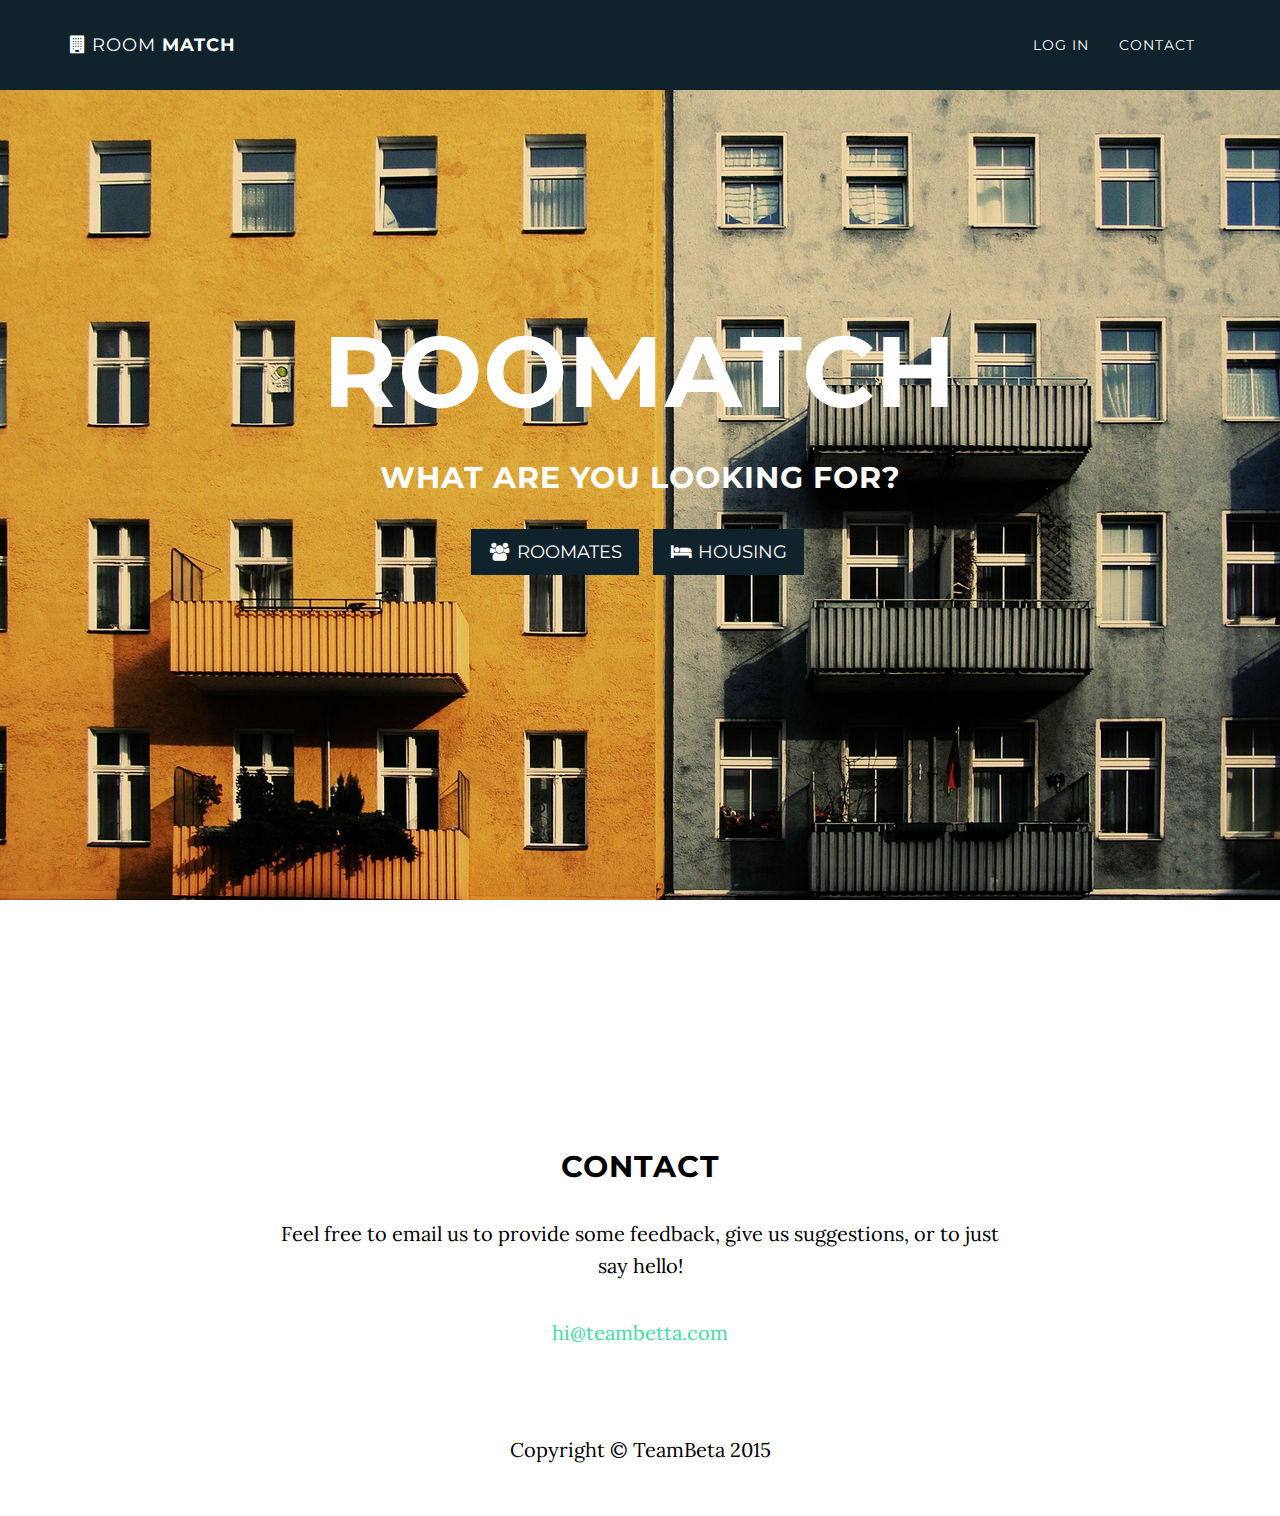
<file: roommatch/index.html>
<!DOCTYPE html>
<html lang="en">

<head>

    <meta charset="utf-8">
    <meta http-equiv="X-UA-Compatible" content="IE=edge">
    <meta name="viewport" content="width=device-width, initial-scale=1">
    <meta name="description" content="Roommatch prototype">
    <meta name="author" content="Team Beta">

    <title>Roommatch</title>

    <!-- Bootstrap Core CSS -->
    <link href="css/bootstrap.min.css" rel="stylesheet">

    <!-- Custom CSS -->
    <link href="css/grayscale.css" rel="stylesheet">

    <!-- Custom Fonts -->
<!--    <link href="font-awesome/css/font-awesome.min.css" rel="stylesheet" type="text/css">-->
    <link rel="stylesheet" href="//maxcdn.bootstrapcdn.com/font-awesome/4.3.0/css/font-awesome.min.css">
    <link href="http://fonts.googleapis.com/css?family=Lora:400,700,400italic,700italic" rel="stylesheet" type="text/css">
    <link href="http://fonts.googleapis.com/css?family=Montserrat:400,700" rel="stylesheet" type="text/css">

    <!-- HTML5 Shim and Respond.js IE8 support of HTML5 elements and media queries -->
    <!-- WARNING: Respond.js doesn't work if you view the page via file:// -->
    <!--[if lt IE 9]>
        <script src="https://oss.maxcdn.com/libs/html5shiv/3.7.0/html5shiv.js"></script>
        <script src="https://oss.maxcdn.com/libs/respond.js/1.4.2/respond.min.js"></script>
    <![endif]-->

</head>

<body id="page-top" data-spy="scroll" data-target=".navbar-fixed-top">

    <!-- Navigation -->
    <nav class="navbar navbar-custom navbar-fixed-top" role="navigation">
        <div class="container">
            <div class="navbar-header">
                <button type="button" class="navbar-toggle" data-toggle="collapse" data-target=".navbar-main-collapse">
                    <i class="fa fa-bars"></i>
                </button>
                <a class="navbar-brand page-scroll" href="#page-top">
                    <i class="fa fa-building"></i>  <span class="light">Room</span  > match
                </a>
            </div>

            <!-- Collect the nav links, forms, and other content for toggling -->
            <div class="collapse navbar-collapse navbar-right navbar-main-collapse">
                <ul class="nav navbar-nav">
                    <!-- Hidden li included to remove active class from about link when scrolled up past about section -->
                    <li class="hidden">
                        <a href="#page-top"></a>
                    </li>
                    <li>
                        <a class="page-scroll" href="#">Log in</a>
                    </li>
                    <li>
                        <a class="page-scroll active" href="#contact">Contact</a>
                    </li>
                </ul>
            </div>
            <!-- /.navbar-collapse -->
        </div>
        <!-- /.container -->
    </nav>

    <!-- Intro Header -->
    <header class="intro">
        <div class="intro-body">
            <div class="container">
                <div class="row">
                    <div class="col-md-8 col-md-offset-2">
                        <h1 class="brand-heading">Roomatch</h1>
                        <h2>What are you looking for?</h2>
                        <ul class="list-inline banner-social-buttons">
                            <li>
                                <a href="roommate/" class="btn btn-default btn-lg btn-index"><i class="fa fa-users fa-fw"></i> <span class="network-name">Roomates</span></a>
                            </li>
                            <li>
                                <a href="housing/" class="btn btn-default btn-lg btn-index"><i class="fa fa-bed fa-fw"></i> <span class="network-name">Housing</span></a>
                            </li>
                        </ul>
                    </div>
                </div>
            </div>
        </div>
    </header>



    <!-- Contact Section -->
    <section id="contact" class="container content-section text-center">
        <div class="row">
            <div class="col-lg-8 col-lg-offset-2">
                <h2>Contact</h2>
                <p>Feel free to email us to provide some feedback, give us suggestions, or to just say hello!</p>
                <p><a href="mailto:feedback@startbootstrap.com">hi@teambetta.com</a>
                </p>
            </div>
        </div>
    </section>


    <!-- Footer -->
    <footer>
        <div class="container text-center">
            <p>Copyright &copy; TeamBeta 2015</p>
        </div>
    </footer>

    <!-- jQuery -->
    <script src="js/jquery.js"></script>

    <!-- Bootstrap Core JavaScript -->
    <script src="js/bootstrap.min.js"></script>

    <!-- Plugin JavaScript -->
    <script src="js/jquery.easing.min.js"></script>


    <!-- Custom Theme JavaScript -->
    <script src="js/grayscale.js"></script>

</body>

</html>
</file>
<file: roommatch/css/grayscale.css>
/*!
 * Start Bootstrap - Grayscale Bootstrap Theme (http://startbootstrap.com)
 * Code licensed under the Apache License v2.0.
 * For details, see http://www.apache.org/licenses/LICENSE-2.0.
 */

body {
    width: 100%;
    height: 100%;
    font-family: Lora,"Helvetica Neue",Helvetica,Arial,sans-serif;
    color: #000;
    background-color: white;
}

html {
    width: 100%;
    height: 100%;
}

h1,
h2,
h3,
h4,
h5,
h6 {
    margin: 0 0 35px;
    text-transform: uppercase;
    font-family: Montserrat,"Helvetica Neue",Helvetica,Arial,sans-serif;
    font-weight: 700;
    letter-spacing: 1px;
}

p {
    margin: 0 0 25px;
    font-size: 18px;
    line-height: 1.5;
}

@media(min-width:768px) {
    p {
        margin: 0 0 35px;
        font-size: 20px;
        line-height: 1.6;
    }
}

a {
    color: #42dca3;
    -webkit-transition: all .2s ease-in-out;
    -moz-transition: all .2s ease-in-out;
    transition: all .2s ease-in-out;
}

a:hover,
a:focus {
    text-decoration: none;
    color: #1d9b6c;
}

.light {
    font-weight: 400;
}

.navbar-custom {
    margin-bottom: 0;
    border-bottom: 1px solid rgba(255,255,255,.3);
    text-transform: uppercase;
    font-family: Montserrat,"Helvetica Neue",Helvetica,Arial,sans-serif;
    background-color: #10222B;
}

.navbar-custom .navbar-brand {
    font-weight: 700;
}

.navbar-custom .navbar-brand:focus {
    outline: 0;
}

.navbar-custom .navbar-brand .navbar-toggle {
    padding: 4px 6px;
    font-size: 16px;
    color: #fff;
}

.navbar-custom .navbar-brand .navbar-toggle:focus,
.navbar-custom .navbar-brand .navbar-toggle:active {
    outline: 0;
}

.navbar-custom a {
    color: #fff;
}

.navbar-custom .nav li a {
    -webkit-transition: background .3s ease-in-out;
    -moz-transition: background .3s ease-in-out;
    transition: background .3s ease-in-out;
}

.navbar-custom .nav li a:hover {
    outline: 0;
    color: rgba(255,255,255,.8);
    background-color: #10222B;
}

.navbar-custom .nav li a:focus,
.navbar-custom .nav li a:active {
    outline: 0;
    background-color: transparent;
}

.navbar-custom .nav li.active {
    outline: 0;
}

.navbar-custom .nav li.active a {
    background-color: rgba(255,255,255,.3);
}

.navbar-custom .nav li.active a:hover {
    color: #fff;
}

@media(min-width:768px) {
    .navbar-custom {
        padding: 20px 0;
        border-bottom: 0;
        letter-spacing: 1px;
        background: #10222B;
        -webkit-transition: background .5s ease-in-out,padding .5s ease-in-out;
        -moz-transition: background .5s ease-in-out,padding .5s ease-in-out;
        transition: background .5s ease-in-out,padding .5s ease-in-out;
    }

    .navbar-custom.top-nav-collapse {
        padding: 0;
        border-bottom: 1px solid rgba(255,255,255,.3);
        background: #10222B;
    }
}

.intro {
    display: table;
    width: 100%;
    height: auto;
    padding: 100px 0;
    text-align: center;
    color: #fff;
    background: url(../img/buildings.jpg) no-repeat bottom center scroll;
    background-color: #000;
    -webkit-background-size: cover;
    -moz-background-size: cover;
    background-size: cover;
    -o-background-size: cover;
}

.intro .intro-body {
    display: table-cell;
    vertical-align: middle;
}

.intro .intro-body .brand-heading {
    font-size: 40px;
}

.intro .intro-body .intro-text {
    font-size: 18px;
}

@media(min-width:768px) {
    .intro {
        height: 100%;
        padding: 0;
    }

    .intro .intro-body .brand-heading {
        font-size: 100px;
    }

    .intro .intro-body .intro-text {
        font-size: 26px;
    }
}

.btn-circle {
    width: 70px;
    height: 70px;
    margin-top: 15px;
    padding: 7px 16px;
    border: 2px solid #fff;
    border-radius: 100%!important;
    font-size: 40px;
    color: #fff;
    background: 0 0;
    -webkit-transition: background .3s ease-in-out;
    -moz-transition: background .3s ease-in-out;
    transition: background .3s ease-in-out;
}

.btn-circle:hover,
.btn-circle:focus {
    outline: 0;
    color: #fff;
    background: rgba(255,255,255,.1);
}

.btn-circle i.animated {
    -webkit-transition-property: -webkit-transform;
    -webkit-transition-duration: 1s;
    -moz-transition-property: -moz-transform;
    -moz-transition-duration: 1s;
}

.btn-circle:hover i.animated {
    -webkit-animation-name: pulse;
    -moz-animation-name: pulse;
    -webkit-animation-duration: 1.5s;
    -moz-animation-duration: 1.5s;
    -webkit-animation-iteration-count: infinite;
    -moz-animation-iteration-count: infinite;
    -webkit-animation-timing-function: linear;
    -moz-animation-timing-function: linear;
}

@-webkit-keyframes pulse {    
    0 {
        -webkit-transform: scale(1);
        transform: scale(1);
    }

    50% {
        -webkit-transform: scale(1.2);
        transform: scale(1.2);
    }

    100% {
        -webkit-transform: scale(1);
        transform: scale(1);
    }
}

@-moz-keyframes pulse {    
    0 {
        -moz-transform: scale(1);
        transform: scale(1);
    }

    50% {
        -moz-transform: scale(1.2);
        transform: scale(1.2);
    }

    100% {
        -moz-transform: scale(1);
        transform: scale(1);
    }
}

.content-section {
    padding-top: 100px;
}

.download-section {
    width: 100%;
    padding: 50px 0;
    color: #fff;
    background: url(../img/downloads-bg.jpg) no-repeat center center scroll;
    background-color: #000;
    -webkit-background-size: cover;
    -moz-background-size: cover;
    background-size: cover;
    -o-background-size: cover;
}

#map {
    width: 100%;
    height: 200px;
    margin-top: 100px;
}

@media(min-width:767px) {
    .content-section {
        padding-top: 250px;
    }

    .download-section {
        padding: 100px 0;
    }

    #map {
        height: 400px;
        margin-top: 250px;
    }
}

.btn {
    border-radius: 0;
    text-transform: uppercase;
    font-family: Montserrat,"Helvetica Neue",Helvetica,Arial,sans-serif;
    font-weight: 400;
    -webkit-transition: all .3s ease-in-out;
    -moz-transition: all .3s ease-in-out;
    transition: all .3s ease-in-out;
}

.btn-default {
    border: 1px solid #10222B;
    color: #10222B;
    background-color: transparent;
}

.btn-index{
    border: 1px solid #10222B;
    color: white;
    background-color: #10222B;
}

.btn-default:hover,
.btn-default:focus,
.btn-index:hover, 
.btn-index:focus {
    border: 1px solid #95AB63;
    outline: 0;
    color: white;
    background-color: #95AB63;
}

ul.banner-social-buttons {
    margin-top: 0;
}

@media(max-width:1199px) {
    ul.banner-social-buttons {
        margin-top: 15px;
    }
}

@media(max-width:767px) {
    ul.banner-social-buttons li {
        display: block;
        margin-bottom: 20px;
        padding: 0;
    }

    ul.banner-social-buttons li:last-child {
        margin-bottom: 0;
    }
}

footer {
    padding: 50px 0;
}

footer p {
    margin: 0;
}

::-moz-selection {
    text-shadow: none;
    background: #fcfcfc;
    background: rgba(255,255,255,.2);
}

::selection {
    text-shadow: none;
    background: #fcfcfc;
    background: rgba(255,255,255,.2);
}

img::selection {
    background: 0 0;
}

img::-moz-selection {
    background: 0 0;
}

body {
    webkit-tap-highlight-color: rgba(255,255,255,.2);
}
</file>
